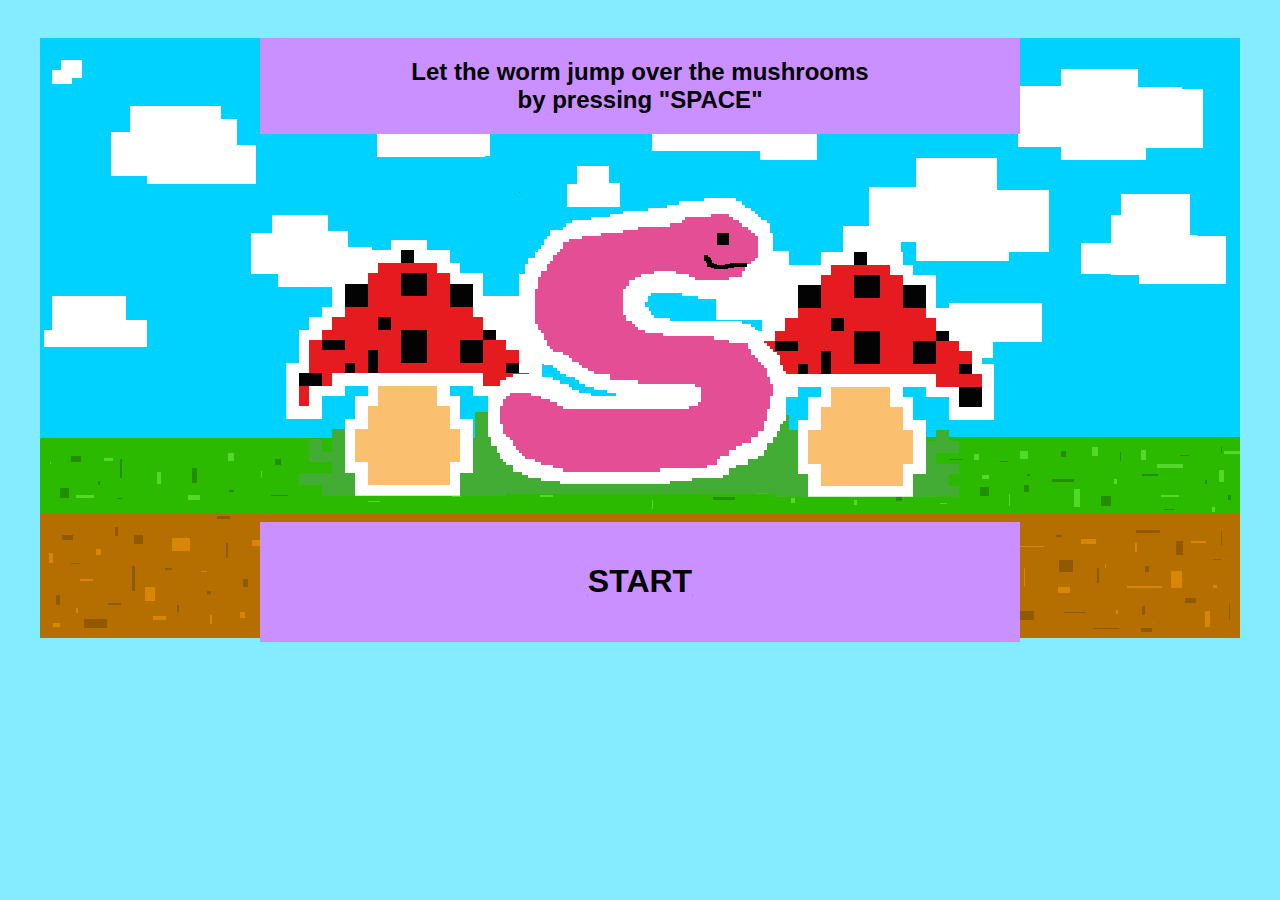
<file: index.html>
<!DOCTYPE html>
<html lang="en">
  <head>
    <meta charset="UTF-8" />
    <meta http-equiv="X-UA-Compatible" content="IE=edge" />
    <meta name="viewport" content="width=device-width, initial-scale=1.0" />
    <title>Game</title>
    <link rel="stylesheet" href="style.css" />
    <script src="script.js" defer></script>
    <script src="https://jsgame.bbz.cloud/scripts/v1/keyboard.js"></script>
    <script src="https://jsgame.bbz.cloud/scripts/v1/collision.js"></script>
    <script src="https://jsgame.bbz.cloud/scripts/v1/timer.js"></script>
  </head>
  <body>
    <div class="playground">
      <div class="alltext">
        <h2 class="rule">
          Let the worm jump over the mushrooms <br />
          by pressing "SPACE"
        </h2>
        <div class="bildone">
          <img src="wurmzweipilze.png" alt="" />
        </div>

        <a href="game.html"
          ><div class="btn"><h1>START</h1></div></a
        >
      </div>
    </div>
  </body>
</html>
</file>
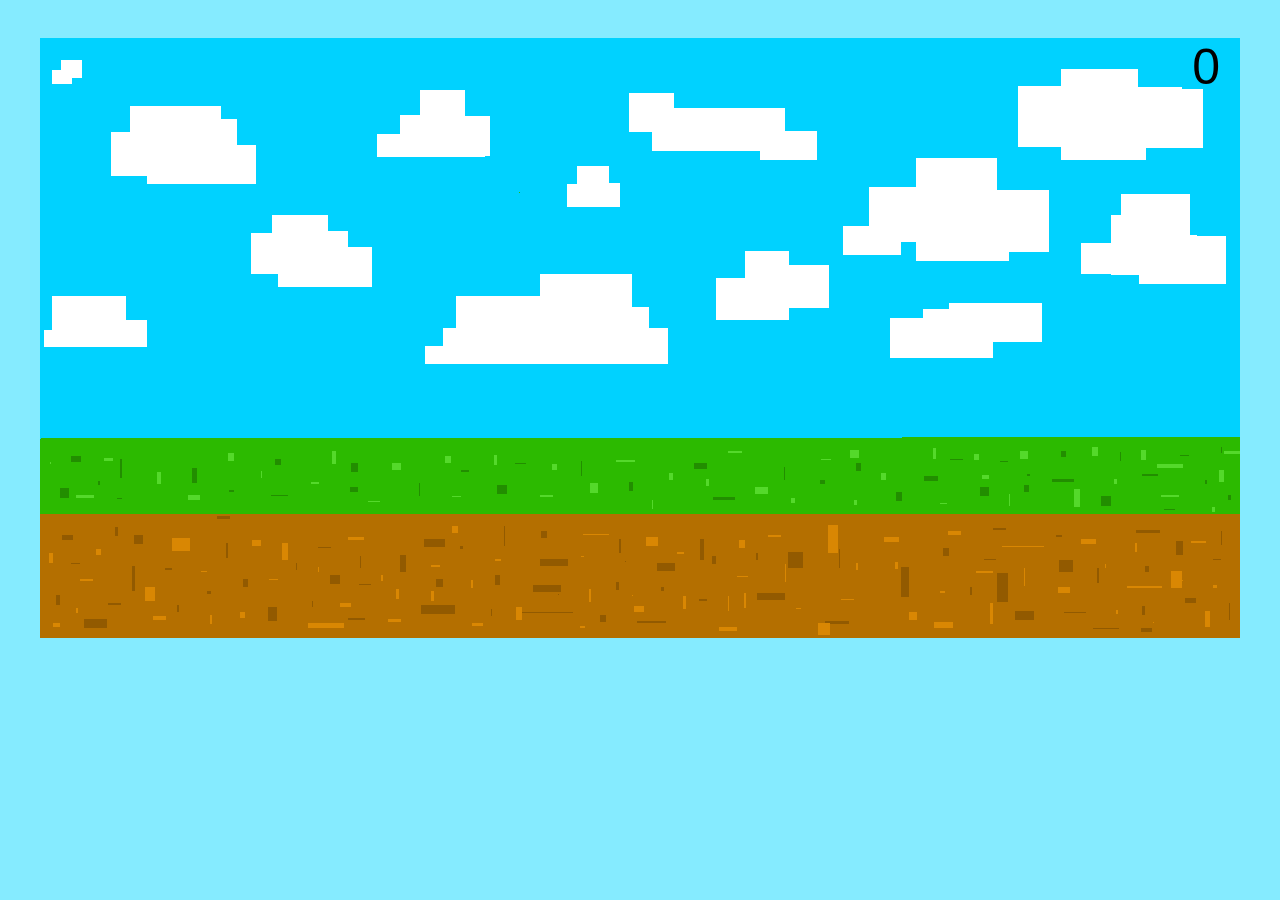
<file: game.html>
<!DOCTYPE html>
<html lang="en">
  <head>
    <meta charset="UTF-8" />
    <meta http-equiv="X-UA-Compatible" content="IE=edge" />
    <meta name="viewport" content="width=device-width, initial-scale=1.0" />
    <title>Game</title>
    <link rel="stylesheet" href="style.css" />
    <script src="script.js" defer></script>
    <script src="https://jsgame.bbz.cloud/scripts/v1/keyboard.js"></script>
    <script src="https://jsgame.bbz.cloud/scripts/v1/collision.js"></script>
    <script src="https://jsgame.bbz.cloud/scripts/v1/timer.js"></script>
  </head>
  <body>
    <div class="playground">
      <p class="punkte">0</p>
      <div class="player"></div>
    </div>
  </body>
</html>
</file>
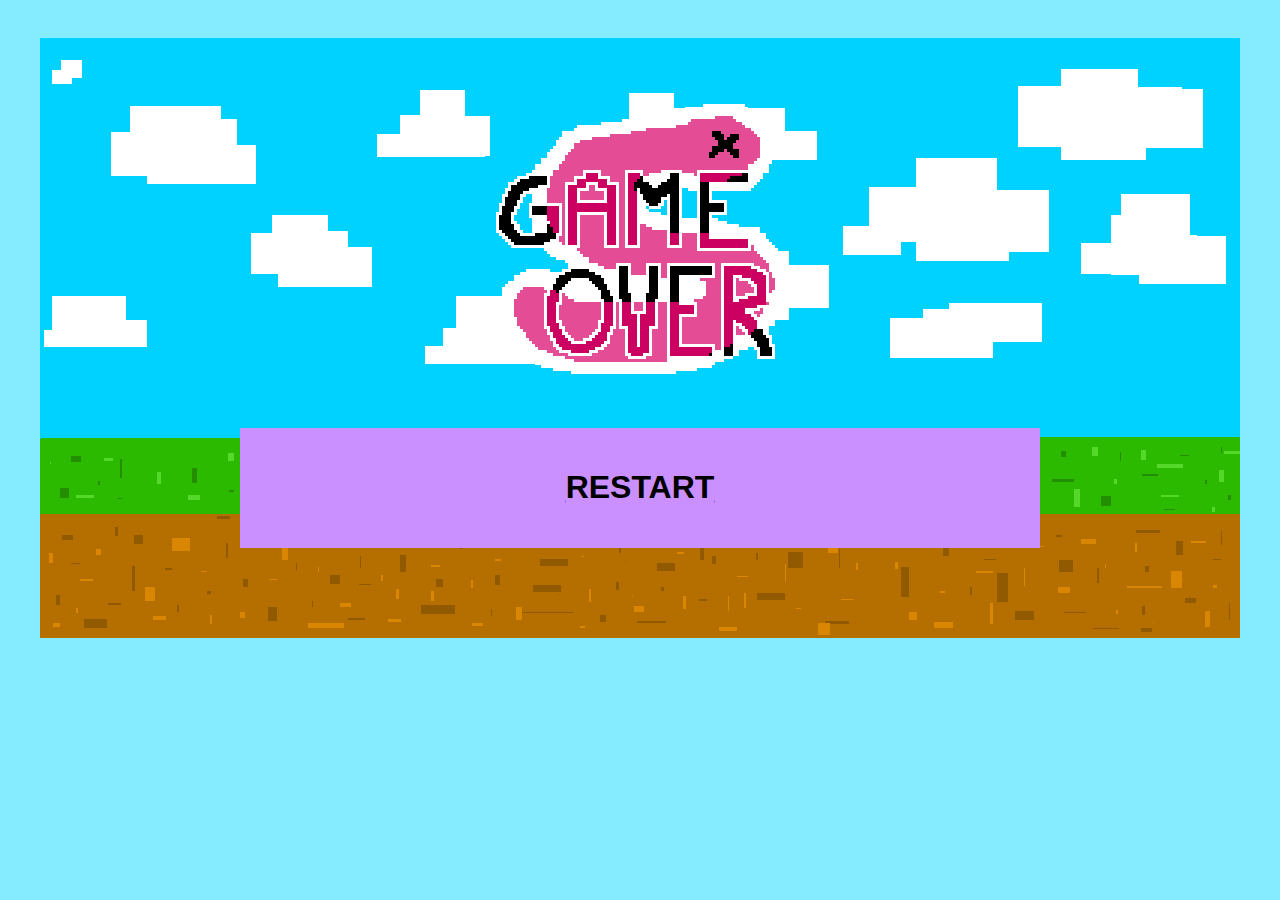
<file: gameover.html>
<!DOCTYPE html>
<html lang="en">
  <head>
    <meta charset="UTF-8" />
    <meta http-equiv="X-UA-Compatible" content="IE=edge" />
    <meta name="viewport" content="width=device-width, initial-scale=1.0" />
    <title>Game</title>
    <link rel="stylesheet" href="style.css" />
    <script src="script.js" defer></script>
    <script src="https://jsgame.bbz.cloud/scripts/v1/keyboard.js"></script>
    <script src="https://jsgame.bbz.cloud/scripts/v1/collision.js"></script>
    <script src="https://jsgame.bbz.cloud/scripts/v1/timer.js"></script>
  </head>
  <body>
    <div class="playground">
      <div class="bild">
        <img src="gameover.png" alt="gameover" />
      </div>

      <a href="game.html"
        ><div class="btn"><h1>RESTART</h1></div></a
      >
    </div>
  </body>
</html>
</file>
<file: style.css>
body {
    background-color: rgb(133, 235, 255);
}

.playground {
    position: relative;
    background-image: url(background.png);
    background-size: contain;
    height: 600px;
    width: 1200px;
    margin-left: auto;
    margin-right: auto;
    margin-top: 3%;
}

.player {
    position: absolute;
    width: 100px;
    height: 100px;
}

.rule {
    display: flex;
    justify-content: center;
    background-color: rgb(202, 144, 255);
    padding: 20px;
    font-family: Arial, Helvetica, sans-serif;
    margin-right: 200px;
    margin-left: 200px;
    text-align: center;

}

.alltext {
    margin: 20px;
}

h1 {
    font-family: Arial, Helvetica, sans-serif;
    color: black;
    text-decoration: underline rgb(202, 144, 255);
}

.bild {
    display: flex;
    justify-content: center;
    padding: 45px;
}

.bildone {
    display: flex;
    justify-content: center;
    padding: 25px;
}

.pilz {
    position: absolute;
    width: 100px;
    height: 100px;
    background-image: url(pilz.png);

}

.punkte {
    font-size: 50px;
    color: black;
    display: flex;
    justify-content: end;
    font-family: Arial, Helvetica, sans-serif;
    margin-right: 20px;
    margin-top: 20px;
}

.btn {
    display: flex;
    justify-content: center;
    background-color: rgb(202, 144, 255);
    padding: 20px;
    margin-right: 200px;
    margin-left: 200px;
}
</file>
